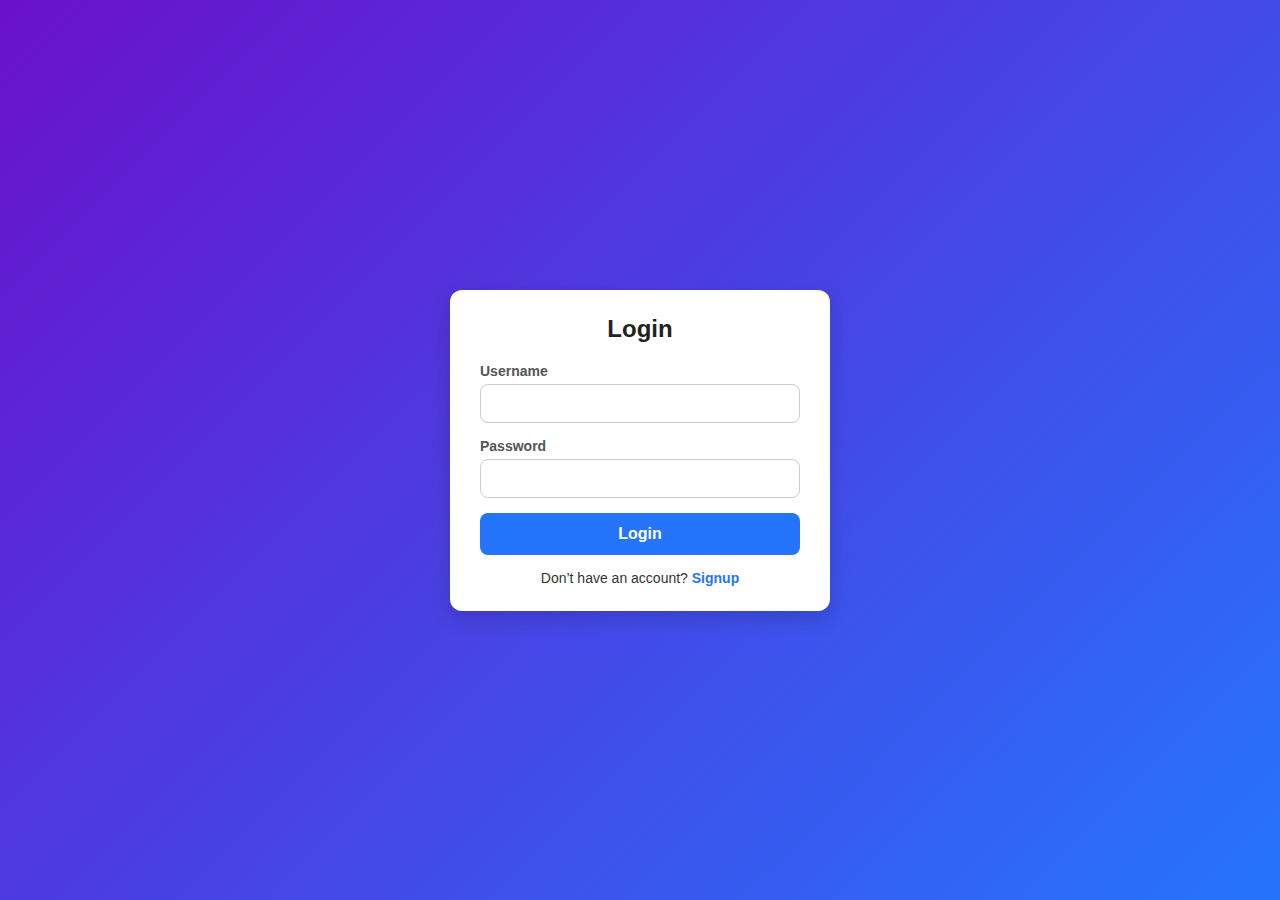
<file: Index.html>
<!DOCTYPE html>
<html lang="en">
<head>
  <meta charset="UTF-8">
  <meta name="viewport" content="width=device-width, initial-scale=1.0">
  <title>Login - Expense Tracker</title>
  <link rel="stylesheet" href="styles.css">
</head>
<body>
  <div class="container">
    <h2>Login</h2>
    <form id="loginForm">
      <div class="input-group">
        <label>Username</label>
        <input type="text" id="loginUsername" required>
      </div>
      <div class="input-group">
        <label>Password</label>
        <input type="password" id="loginPassword" required>
      </div>
      <button type="submit">Login</button>
      <p>Don’t have an account? <a href="signup.html">Signup</a></p>
    </form>
  </div>

  <script>
    document.getElementById("loginForm").addEventListener("submit", function(e) {
      e.preventDefault();

      let username = document.getElementById("loginUsername").value;
      let password = document.getElementById("loginPassword").value;

      let storedUser = localStorage.getItem(username);

      if(storedUser) {
        let userData = JSON.parse(storedUser);

        if(userData.password === password) {
          alert("Login successful! Redirecting...");
          window.location.href = "dashboard.html"; 
        } else {
          alert("Invalid password! Try again.");
        }
      } else {
        alert("User not found! Please signup.");
      }
    });
  </script>
</body>
</html>
</file>
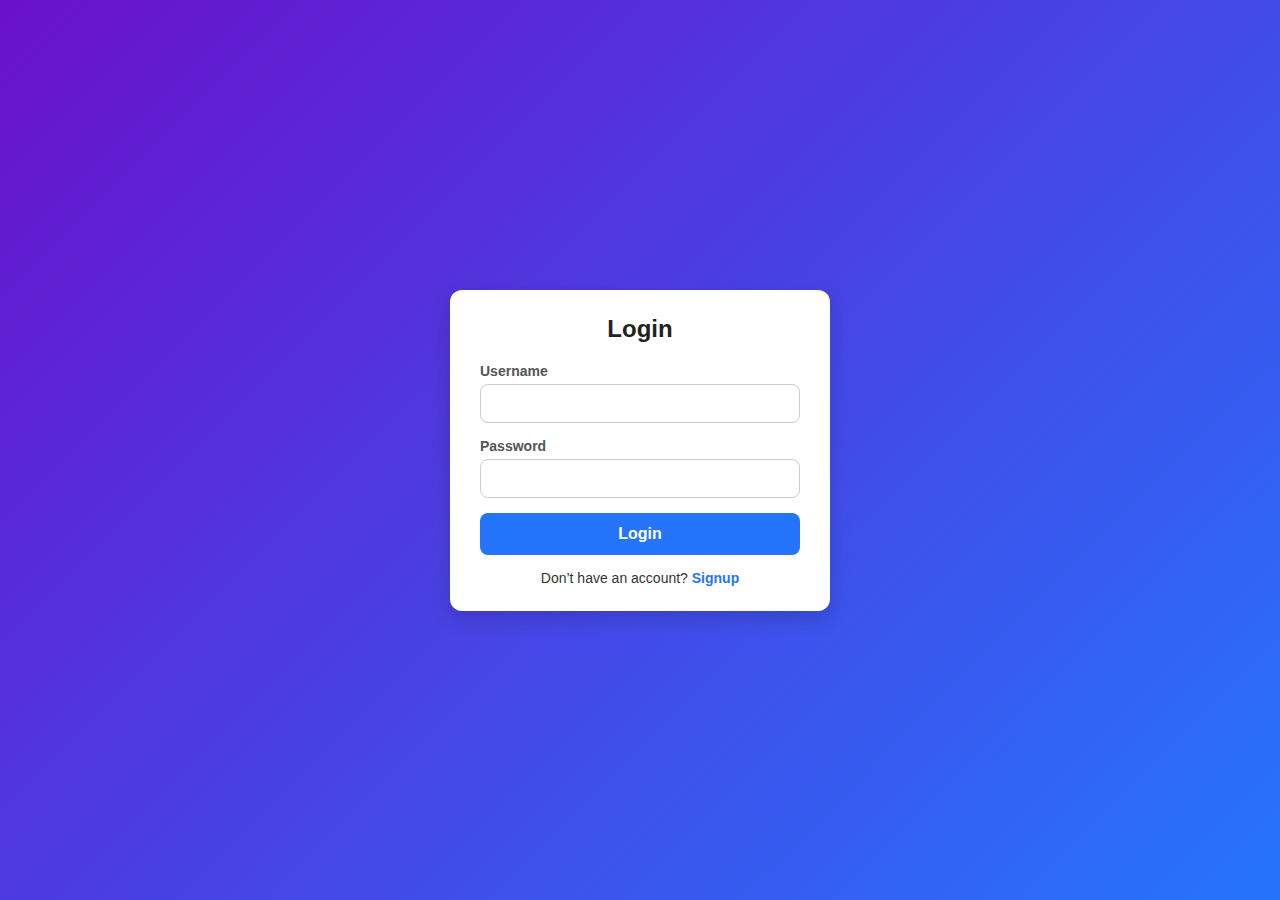
<file: index.html>
<!DOCTYPE html>
<html lang="en">
<head>
  <meta charset="UTF-8">
  <meta name="viewport" content="width=device-width, initial-scale=1.0">
  <title>Login - Expense Tracker</title>
  <link rel="stylesheet" href="styles.css">
</head>
<body>
  <div class="container">
    <h2>Login</h2>
    <form id="loginForm">
      <div class="input-group">
        <label>Username</label>
        <input type="text" id="loginUsername" required>
      </div>
      <div class="input-group">
        <label>Password</label>
        <input type="password" id="loginPassword" required>
      </div>
      <button type="submit">Login</button>
      <p>Don’t have an account? <a href="signup.html">Signup</a></p>
    </form>
  </div>

  <script>
    document.getElementById("loginForm").addEventListener("submit", function(e) {
      e.preventDefault();

      let username = document.getElementById("loginUsername").value.trim();
      let password = document.getElementById("loginPassword").value.trim();

      if (!username || !password) {
        alert("⚠ Please enter both username and password.");
        return;
      }

      let storedUser = localStorage.getItem(username);

      if (storedUser) {
        let userData = JSON.parse(storedUser);

        if (userData.password === password) {
          localStorage.setItem("currentUser", username);

          window.location.href = "dashboard.html";
        } else {
          alert("❌ Invalid password! Try again.");
        }
      } else {
        alert("❌ User not found! Please signup first.");
      }
    });
  </script>
</body>
</html>
</file>
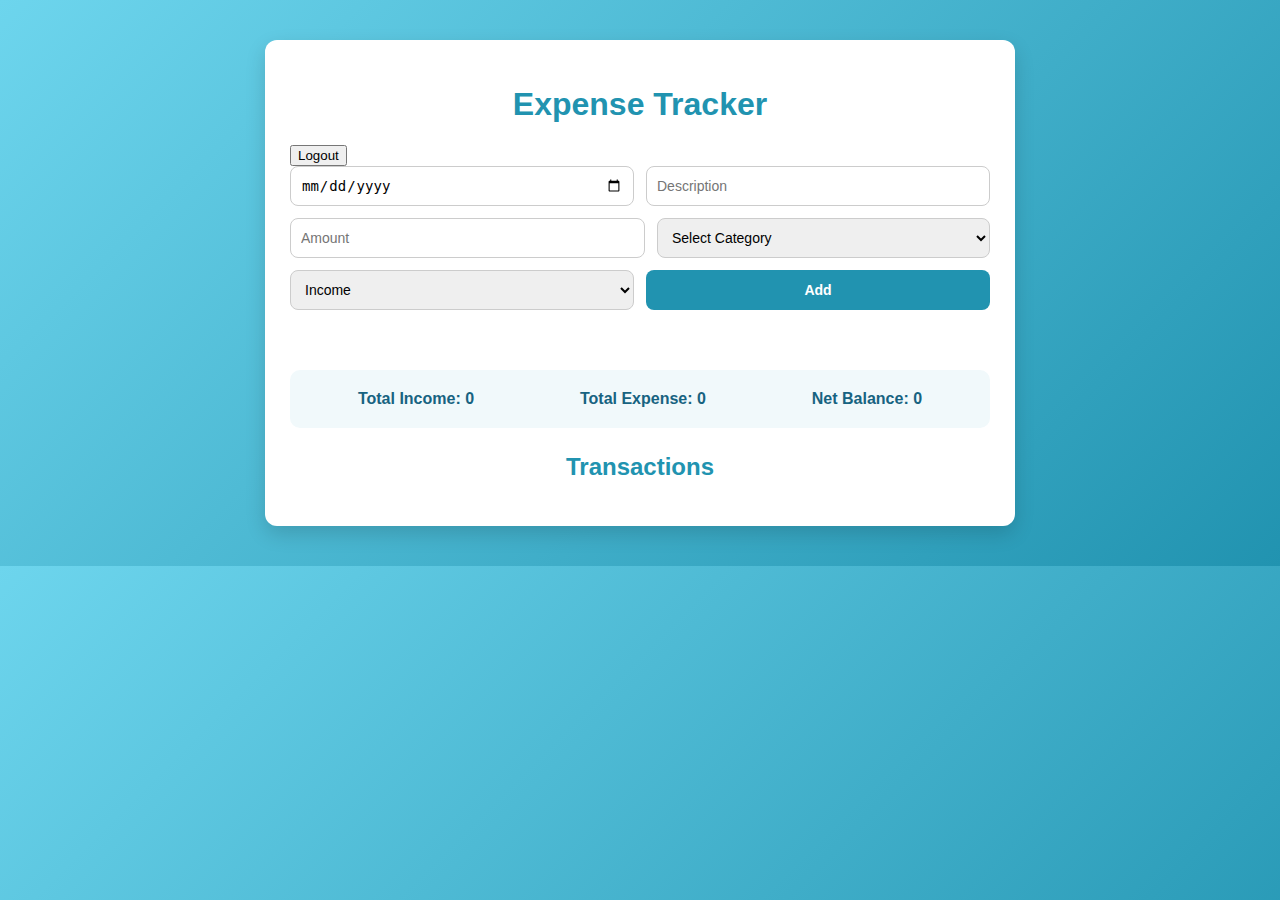
<file: dashboard.html>
<!DOCTYPE html>
<html lang="en">
<head>
  <meta charset="UTF-8">
  <meta name="viewport" content="width=device-width, initial-scale=1.0">
  <title>Expense Tracker</title>
  <link rel="stylesheet" href="style.css">
</head>
<body>
  <div class="container">
    <h1>Expense Tracker</h1>

    
    <button id="logoutBtn" >Logout</button>

    
    <div class="form">
      <input type="date" id="date">
      <input type="text" id="desc" placeholder="Description">
      <input type="number" id="amount" placeholder="Amount">
      
      <select id="category">
        <option value="">Select Category</option>
        <option>Salary</option>
        <option>Food</option>
        <option>Transportation</option>
        <option>Entertainment</option>
        <option>Other</option>
      </select>

      <select id="type">
        <option value="income">Income</option>
        <option value="expense">Expense</option>
      </select>

      <button type="button" onclick="addTransaction()">Add</button>
      <p id="error" class="error"></p>
    </div>


    <div class="summary">
      <p>Total Income: <span id="totalIncome">0</span></p>
      <p>Total Expense: <span id="totalExpense">0</span></p>
      <p>Net Balance: <span id="balance">0</span></p>
    </div>

  
    <h2>Transactions</h2>
    <ul id="transactions"></ul>
  </div>

  <script src="expense.js"></script>
  <script>
   
    document.getElementById("logoutBtn").addEventListener("click", function() {
      localStorage.removeItem("currentUser"); 
      alert("You have logged out.");
      window.location.href = "index.html"; 
    });
  </script>
</body>
</html>
</file>
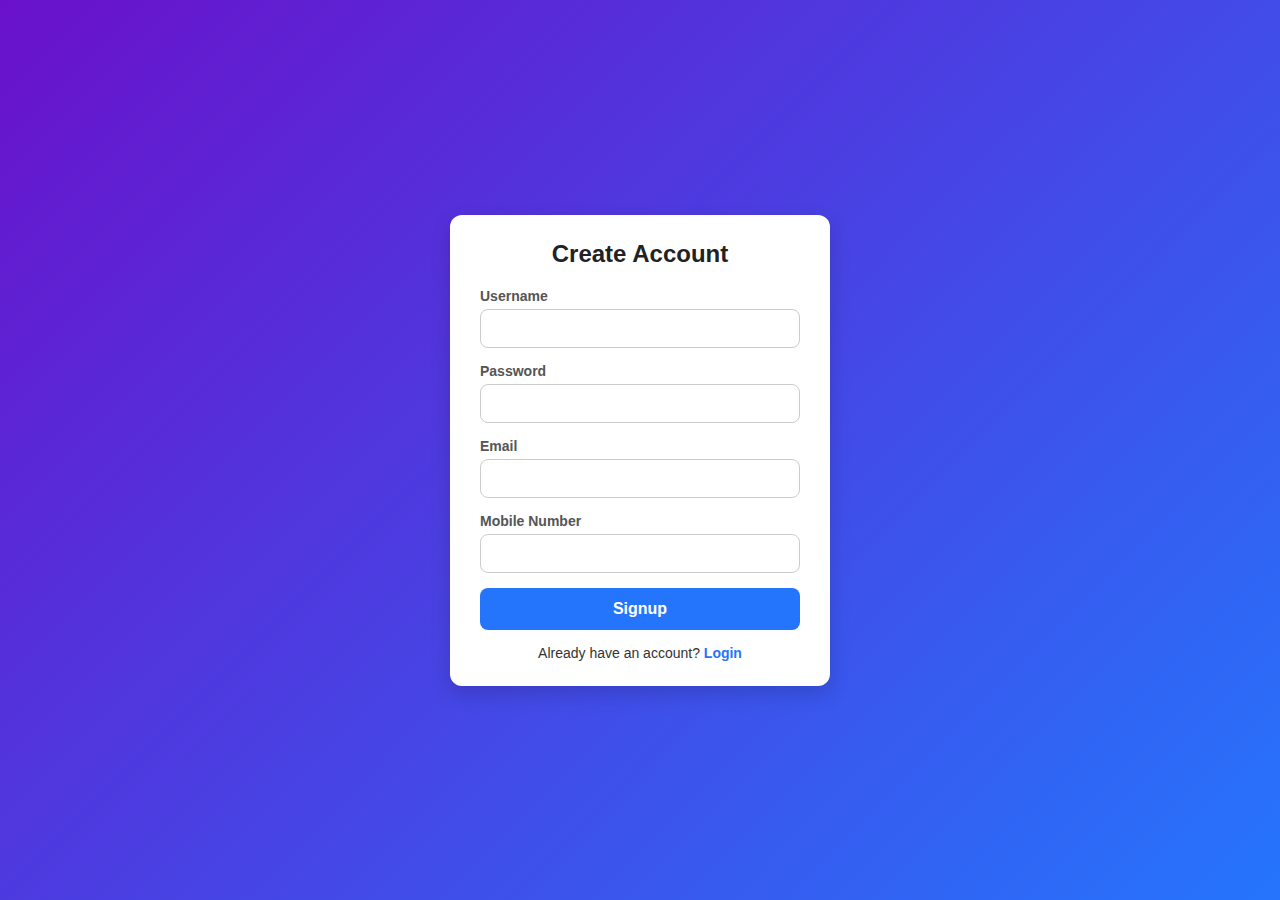
<file: signup.html>
<!DOCTYPE html>
<html lang="en">
<head>
  <meta charset="UTF-8">
  <meta name="viewport" content="width=device-width, initial-scale=1.0">
  <title>Signup - Expense Tracker</title>
  <link rel="stylesheet" href="styles.css">
</head>
<body>
  <div class="container">
    <h2>Create Account</h2>
    <form id="signupForm">
      <div class="input-group">
        <label>Username</label>
        <input type="text" id="signupUsername" required>
      </div>
      <div class="input-group">
        <label>Password</label>
        <input type="password" id="signupPassword" required>
      </div>
      <div class="input-group">
        <label>Email</label>
        <input type="email" id="signupEmail" required>
      </div>
      <div class="input-group">
        <label>Mobile Number</label>
        <input type="tel" id="signupMobile" pattern="[0-9]{10}" required>
      </div>
      <button type="submit">Signup</button>
      <p>Already have an account? <a href="Index.html">Login</a></p>
    </form>
  </div>

  <script>
    document.getElementById("signupForm").addEventListener("submit", function(e) {
      e.preventDefault();

      let username = document.getElementById("signupUsername").value;
      let password = document.getElementById("signupPassword").value;
      let email = document.getElementById("signupEmail").value;
      let mobile = document.getElementById("signupMobile").value;

      if(localStorage.getItem(username)) {
        alert("User already exists! Please login.");
      } else {
       
        let userData = {
          password: password,
          email: email,
          mobile: mobile
        };

        localStorage.setItem(username, JSON.stringify(userData));
        alert("Signup successful! Please login.");
        window.location.href = "Index.html";
      }
    });
  </script>
</body>
</html>
</file>
<file: style.css>
body {
      font-family: "Segoe UI", Tahoma, Geneva, Verdana, sans-serif;
      background: linear-gradient(135deg, #6dd5ed, #2193b0);
      margin: 0;
      padding: 0;
      color: #333;
    }
    .container {
      max-width: 700px;
      margin: 40px auto;
      background: #fff;
      padding: 25px;
      border-radius: 12px;
      box-shadow: 0 8px 20px rgba(0,0,0,0.15);
      animation: fadeIn 0.6s ease;
    }
    @keyframes fadeIn {
      from { opacity: 0; transform: translateY(20px); }
      to { opacity: 1; transform: translateY(0); }
    }
    h1, h2 {
      text-align: center;
      color: #2193b0;
    }
    .form {
      display: flex;
      flex-wrap: wrap;
      gap: 12px;
      margin-bottom: 20px;
      justify-content: center;
    }
    .form input, .form select, .form button {
      flex: 1 1 45%;
      padding: 10px;
      border: 1px solid #ccc;
      border-radius: 8px;
      font-size: 14px;
      transition: all 0.2s;
    }
    .form input:focus, .form select:focus {
      border-color: #2193b0;
      box-shadow: 0 0 6px rgba(33,147,176,0.3);
    }
    .form button {
      background: #2193b0;
      color: #fff;
      font-weight: bold;
      border: none;
      cursor: pointer;
    }
    .form button:hover {
      background: #176381;
    }
    .error {
      color: red;
      font-size: 14px;
      text-align: center;
      width: 100%;
    }
    .summary {
      background: #f1f9fb;
      padding: 15px;
      border-radius: 10px;
      margin-bottom: 25px;
      display: flex;
      justify-content: space-around;
      text-align: center;
    }
    .summary p {
      margin: 5px 0;
      font-weight: bold;
      color: #176381;
    }
    #transactions {
      list-style: none;
      padding: 0;
    }
    #transactions li {
      display: flex;
      justify-content: space-between;
      align-items: center;
      padding: 12px;
      margin-bottom: 12px;
      border: 1px solid #ddd;
      border-radius: 10px;
      box-shadow: 0 2px 6px rgba(0,0,0,0.05);
      transition: transform 0.2s;
    }
    #transactions li:hover {
      transform: translateX(5px);
    }
    #transactions li.income { background: #e6ffed; border-left: 6px solid #28a745; }
    #transactions li.expense { background: #ffe6e6; border-left: 6px solid #dc3545; }
    #transactions button {
      background: #dc3545;
      color: white;
      border: none;
      border-radius: 6px;
      cursor: pointer;
      padding: 6px 12px;
      transition: background 0.2s;
    }
    #transactions button:hover {
      background: #a71d2a;
    }
</file>
<file: styles.css>
/* Reset some defaults */
* {
  margin: 0;
  padding: 0;
  box-sizing: border-box;
  font-family: Arial, Helvetica, sans-serif;
}

/* Body styling */
body {
  display: flex;
  justify-content: center;
  align-items: center;
  height: 100vh;
  background: linear-gradient(135deg, #6a11cb, #2575fc);
  color: #333;
}

/* Form container */
.container {
  background: #fff;
  padding: 25px 30px;
  border-radius: 12px;
  box-shadow: 0 8px 20px rgba(0, 0, 0, 0.15);
  width: 100%;
  max-width: 380px;
  text-align: center;
}

/* Headings */
.container h2 {
  margin-bottom: 20px;
  color: #222;
}

/* Input groups */
.input-group {
  margin-bottom: 15px;
  text-align: left;
}

.input-group label {
  font-size: 14px;
  font-weight: bold;
  display: block;
  margin-bottom: 5px;
  color: #555;
}

.input-group input {
  width: 100%;
  padding: 10px 12px;
  border: 1px solid #ccc;
  border-radius: 8px;
  outline: none;
  font-size: 15px;
  transition: 0.3s;
}

.input-group input:focus {
  border-color: #2575fc;
  box-shadow: 0 0 6px rgba(37, 117, 252, 0.4);
}

/* Buttons */
button {
  width: 100%;
  padding: 12px;
  border: none;
  background: #2575fc;
  color: white;
  font-size: 16px;
  font-weight: bold;
  border-radius: 8px;
  cursor: pointer;
  transition: 0.3s;
}

button:hover {
  background: #1a5edb;
}

/* Links */
p {
  margin-top: 15px;
  font-size: 14px;
}

a {
  color: #2575fc;
  text-decoration: none;
  font-weight: bold;
}

a:hover {
  text-decoration: underline;
}

/* Responsive */
@media (max-width: 480px) {
  .container {
    padding: 20px;
    width: 90%;
  }

  button {
    font-size: 14px;
    padding: 10px;
  }
}
</file>
